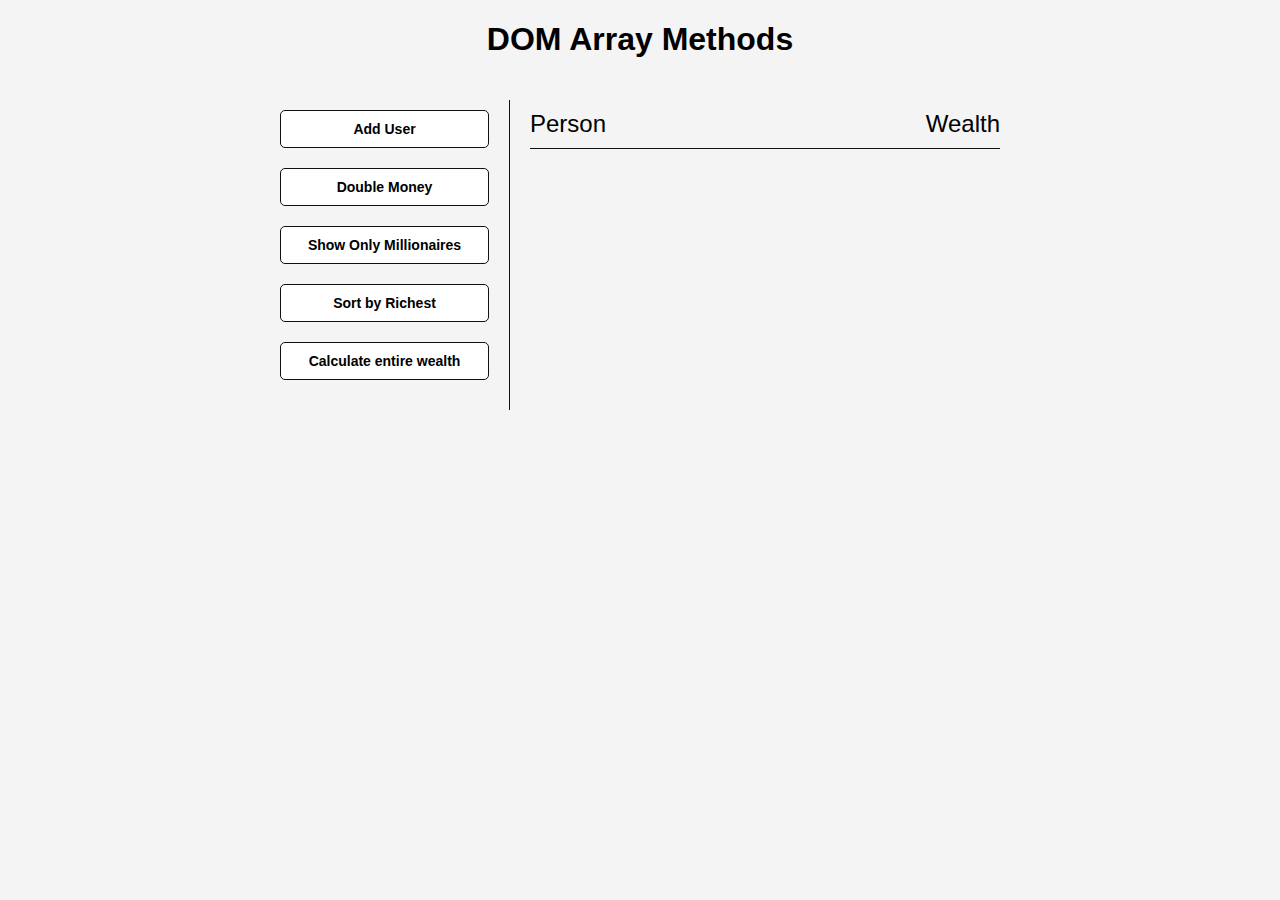
<file: DOM-ARRAY-METHODS/index.html>
<!DOCTYPE html>
<html lang="en">
<head>
  <meta charset="UTF-8">
  <meta http-equiv="X-UA-Compatible" content="IE=edge">
  <meta name="viewport" content="width=device-width, initial-scale=1.0">
  <link rel="stylesheet" href="style.css">
  <title>DOM Array Methods</title>
</head>
<body>
  <h1>DOM Array Methods</h1>

  <div class="container">
    <aside>
      <button id="add-user">Add User</button>
      <button id="double">Double Money</button>
      <button id="show-millionaires">Show Only Millionaires</button>
      <button id="sort">Sort by Richest</button>
      <button id="calculate-wealth">Calculate entire wealth</button>
    </aside>

    <main id="main">
      <h2><strong>Person</strong> Wealth</h2>
    </main>
  </div>

  <script src="script.js"></script>
</body>
</html>
</file>
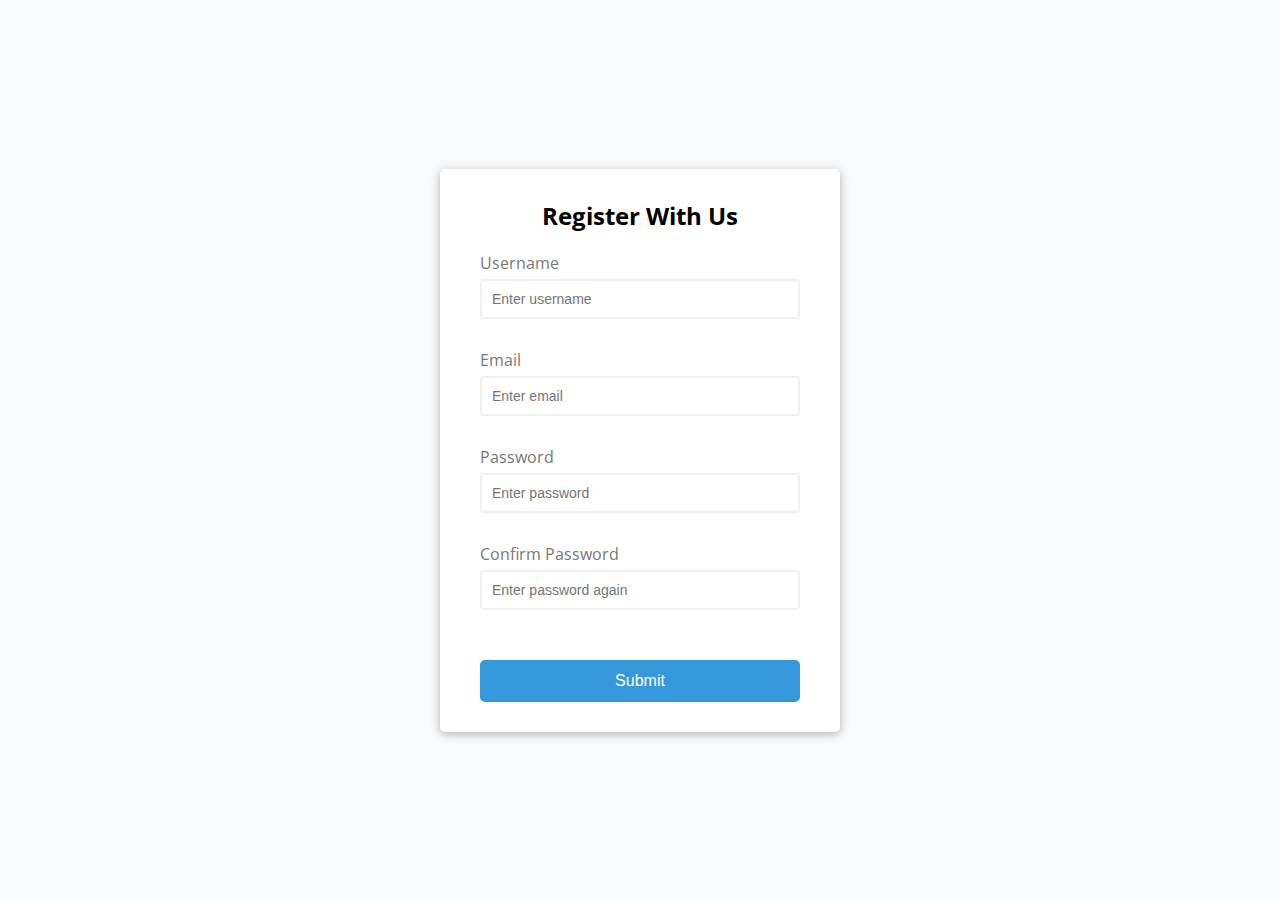
<file: FORM-VALIDATOR/index.html>
<!DOCTYPE html>
<html lang="en">
<head>
  <meta charset="UTF-8">
  <meta http-equiv="X-UA-Compatible" content="IE=edge">
  <meta name="viewport" content="width=device-width, initial-scale=1.0">
  <link rel="stylesheet" href="style.css">
  <title>Form Validator</title>
</head>
<body>
  <div class="container">
    <form id="form" class="form">
      <h2>Register With Us</h2>
      <div class="form-control">
        <label for="username">Username</label>
        <input type="text" id="username" placeholder="Enter username">
        <small></small>
      </div>
      <div class="form-control">
        <label for="email">Email</label>
        <input type="text" id="email" placeholder="Enter email">
        <small></small>
      </div>
      <div class="form-control">
        <label for="password">Password</label>
        <input type="password" id="password" placeholder="Enter password">
        <small></small>
      </div>
      <div class="form-control">
        <label for="password2">Confirm Password</label>
        <input type="password" id="password2" placeholder="Enter password again">
        <small></small>
      </div>
      <button type="submit">Submit</button>
    </form>
  </div>
  <script src="script.js"></script>
</body>
</html>
</file>
<file: DOM-ARRAY-METHODS/style.css>
* {
  box-sizing: border-box;
}

body {
  background-color: #f4f4f4;
  font-family: Arial, Helvetica, sans-serif;
  display: flex;
  flex-direction: column;
  align-items: center;
  min-height: 100vh;
  margin: 0;
}

.container {
  display: flex;
  padding: 20px;
  margin: 0 auto;
  width: 800px;
  max-width: 100%;
}

aside {
  padding: 10px 20px;
  width: 250px;
  border-right: 1px solid #111;
}

button {
  cursor: pointer;
  background-color: #fff;
  border: 1px solid #111;
  border-radius: 5px;
  display: block;
  width: 100%;
  padding: 10px;
  margin-bottom: 20px;
  font-weight: bold;
  font-size: 14px;
}

main {
  flex: 1;
  padding: 10px 20px;
}

h2 {
  border-bottom: 1px solid #111;
  padding-bottom: 10px;
  display: flex;
  justify-content: space-between;
  font-weight: 300;
  margin: 0 0 20px;
}

h3 {
  background-color: #fff;
  border-bottom: 1px solid #111;
  padding: 10px;
  display: flex;
  justify-content: space-between;
  font-weight: 300;
  margin: 20px 0 0;
}

.person {
  display: flex;
  justify-content: space-between;
  margin-bottom: 10px;
  font-size: 20px;
}
</file>
<file: FORM-VALIDATOR/style.css>
@import url("https://fonts.googleapis.com/css2?family=Open+Sans:wght@500&display=swap");

:root {
  --success-color: #2ecc71;
  --error-color: #e74c3c;
}

* {
  box-sizing: border-box;
}

body {
  background-color: #f9fafb;
  font-family: "Open Sans", sans-serif;
  margin: 0;
  display: flex;
  justify-content: center;
  align-items: center;
  min-height: 100vh;
}

.container {
  background-color: #fff;
  box-shadow: 0 2px 10px rgba(0, 0, 0, 0.3);
  border-radius: 5px;
  width: 400px;
}

h2 {
  text-align: center;
  margin: 0 0 20px;
}

.form {
  padding: 30px 40px;
}

.form-control {
  margin-bottom: 10px;
  padding-bottom: 20px;
  position: relative;
}

.form-control label {
  display: block;
  color: #777;
  margin-bottom: 5px;
}

.form-control input {
  border: 2px solid #f0f0f0;
  border-radius: 4px;
  display: block;
  width: 100%;
  padding: 10px;
  font-size: 14px;
}

.form-control input:focus {
  border-color: #777;
  outline: 0;
}

.form-control.success input {
  border-color: var(--success-color);
}

.form-control.error input {
  border-color: var(--error-color);
}

.form-control small {
  color: var(--error-color);
  position: absolute;
  left: 0;
  bottom: 0;
  visibility: hidden;
}

.form-control.error small {
  visibility: visible;
}

.form button {
  cursor: pointer;
  background-color: #3498db;
  border: 2px solid #3498db;
  color: #fff;
  border-radius: 5px;
  font-size: 16px;
  padding: 10px;
  margin-top: 20px;
  width: 100%;
}
</file>
